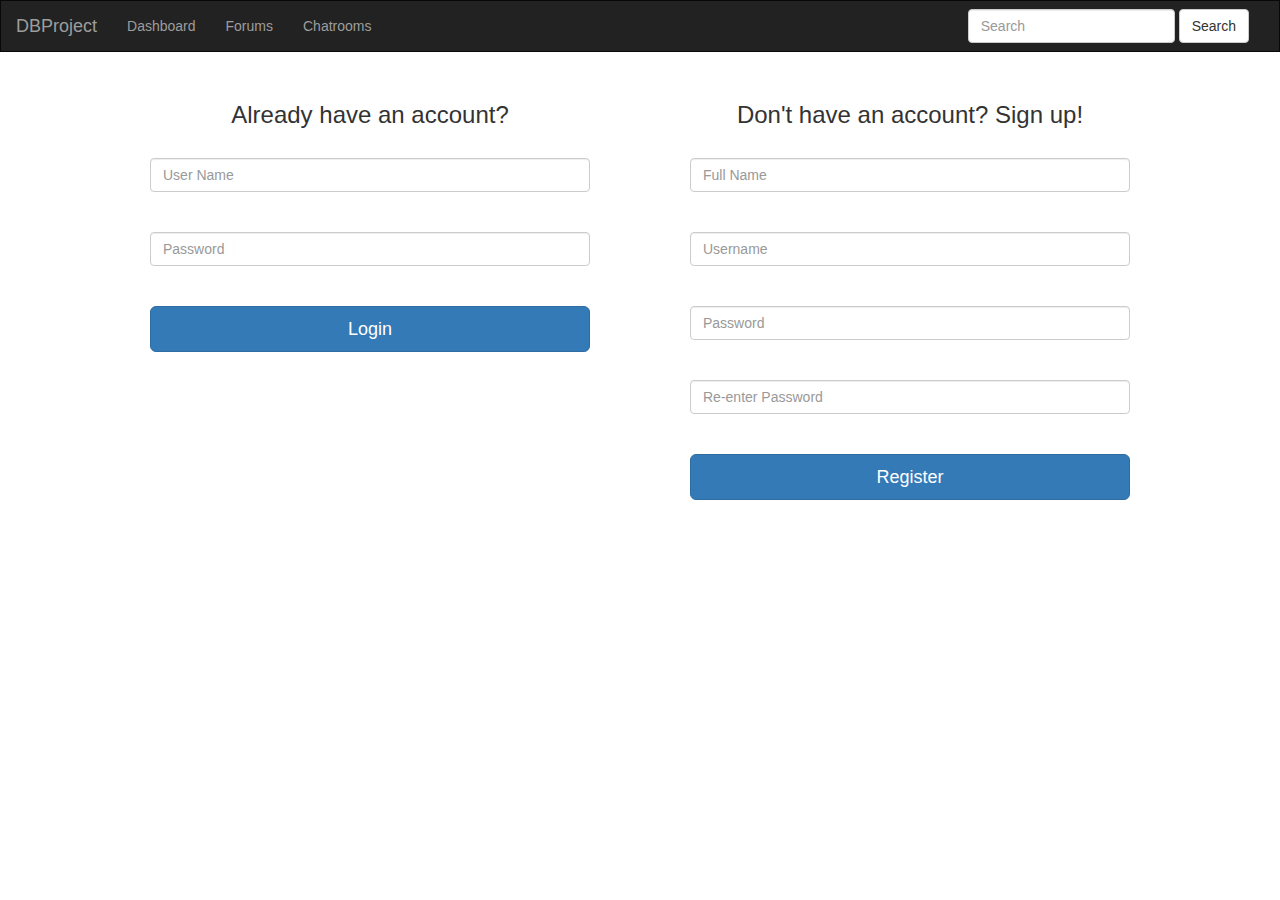
<file: login_register.html>
<!DOCTYPE html>
<html>

<head>
    <title>Log here!</title>
    <meta charset="utf-8">
    <meta name="viewport" content="width=device-width, initial-scale=1">
    <link rel="stylesheet" href="https://maxcdn.bootstrapcdn.com/bootstrap/3.3.7/css/bootstrap.min.css">
    <link rel="stylesheet" href="stylesheet/styles.css">
    <script src="https://ajax.googleapis.com/ajax/libs/jquery/3.2.0/jquery.min.js"></script>
    <script src="https://maxcdn.bootstrapcdn.com/bootstrap/3.3.7/js/bootstrap.min.js"></script>

</head>

<body>
    <!-- top bar -->
    <nav class="navbar navbar-inverse">
        <div class="container-fluid">
            <div class="navbar-header">
                <button type="button" class="navbar-toggle" data-toggle="collapse" data-target="#myNavbar"> <span class="icon-bar"></span> <span class="icon-bar"></span> <span class="icon-bar"></span> </button> <a class="navbar-brand" href="dashboard.php">DBProject</a> </div>
            <div class="collapse navbar-collapse" id="myNavbar">
                <ul class="nav navbar-nav">
                    <li><a href="login_register.html">Dashboard</a></li>
                    <li><a href="forums.php">Forums</a></li>
                    <li><a href="chatroom.php">Chatrooms</a></li>

                </ul>
                <ul class="nav navbar-nav navbar-right">
                    <form class="navbar-form navbar-left">
                        <div class="form-group">
                            <input type="text" class="form-control" placeholder="Search"> </div>
                        <button type="submit" class="btn btn-default">Search</button>
                    </form>
                </ul>
            </div>
        </div>
    </nav>

    <div class="flex-container">
        <div id="wrapper">
            <div id="login">
                <form action="login.php" method="POST">
                    <h3>Already have an account?</h3>
                    <br>
                    <!-- <label for="Username" class="sr-only">Username</label> -->
                    <input type="text" name="Username" class="form-control" placeholder="User Name" required>
                    <br>
                    <br>
                    <!-- <label for="Password" class="sr-only">Password</label> -->
                    <input type="password" name="passWord" class="form-control" placeholder="Password" required>
                    <br>
                    <br>
                    <button class="btn btn-lg btn-primary btn-block" type="submit">Login</button>
                </form>
            </div>

            <div id="register">
              <!-- goes to the registration php file to execute -->
                <form action="register.php" method="POST">
                    <h3>Don't have an account? Sign up!</h3>
                    <br>
                    <!-- <label for="fullname" class="sr-only">New User</label> -->
                    <input type="text" name="fullname" class="form-control" placeholder="Full Name" required>
                    <br>
                    <br>
                    <!-- <label for="newusername" class="sr-only">New Username</label> -->
                    <input type="text" name="username" class="form-control" placeholder="Username" required>
                    <br>
                    <br>
                    <!-- <label for="newpssw" class="sr-only">New Password</label> -->
                    <input type="password" name="password" class="form-control" placeholder="Password" required>
                    <br>
                    <br>
                    <!-- <label for="chkpssw" class="sr-only">Check Password</label> -->
                    <input type="password" name="password2" class="form-control" placeholder="Re-enter Password" required>
                    <br>
                    <br>
                    <button class="btn btn-lg btn-primary btn-block" name="submit" input type="submit">Register</button>
                </form>
            </div>
        </div>
    </div>
</body>

</html>
</file>
<file: stylesheet/styles.css>
html,body {
  height:100%;
}

.navbar {
    margin-bottom: 0;
    border-radius: 0;
}

.yellow {
    color: #FFCA28;
}


/* Add a gray background color and some padding to the footer */


/*footer {
    background-color: #C0C0C0;
    padding: 25px;
}*/

.col-sm-3 {
    margin-top: 10px;
}

@media (max-width: 600px) {
    .carousel-caption {
        display: none;
    }
}

.row.content {
    height: 550px
}

.sidenav {
    background-color: #f1f1f1;
    height: 100%;
    width: 15%;
}

@media screen and (max-width: 767px) {
    .row.content {
        height: auto;
    }
    .posts {
        -webkit-flex: 5 0px;
        flex: 5 0px;
        -webkit-order: 2;
        order: 2;
    }
    footer {
        -webkit-order: 3;
        order: 3;
    }
}

.flex-container {
    display: -webkit-flex;
    display: flex;
    -webkit-flex-flow: row wrap;
    flex-flow: row wrap;
    text-align: center;
    padding-left: 50px;
    padding-right: 50px;
    padding-top: 15px;
    padding-bottom: 15px;
}


/* for the text box */

.flex-container > * {
    padding: 15px;
    -webkit-flex: 1 100%;
    flex: 1 100%;
    padding-left: 100px;
    padding-right: 100px;
}

.posts {
    text-align: left;
    background-color: #A9A9A9;
}

#login {
    float: left;
    width: 50%;
    overflow: hidden;
    padding-right: 50px;
}

#register {
    overflow: hidden;
    padding-left: 50px;
}

#mailbox, #messages, #forumContributions {
  height:100%;
}


textarea{
  width: 1000px;
  height: 100px;
}
</file>
